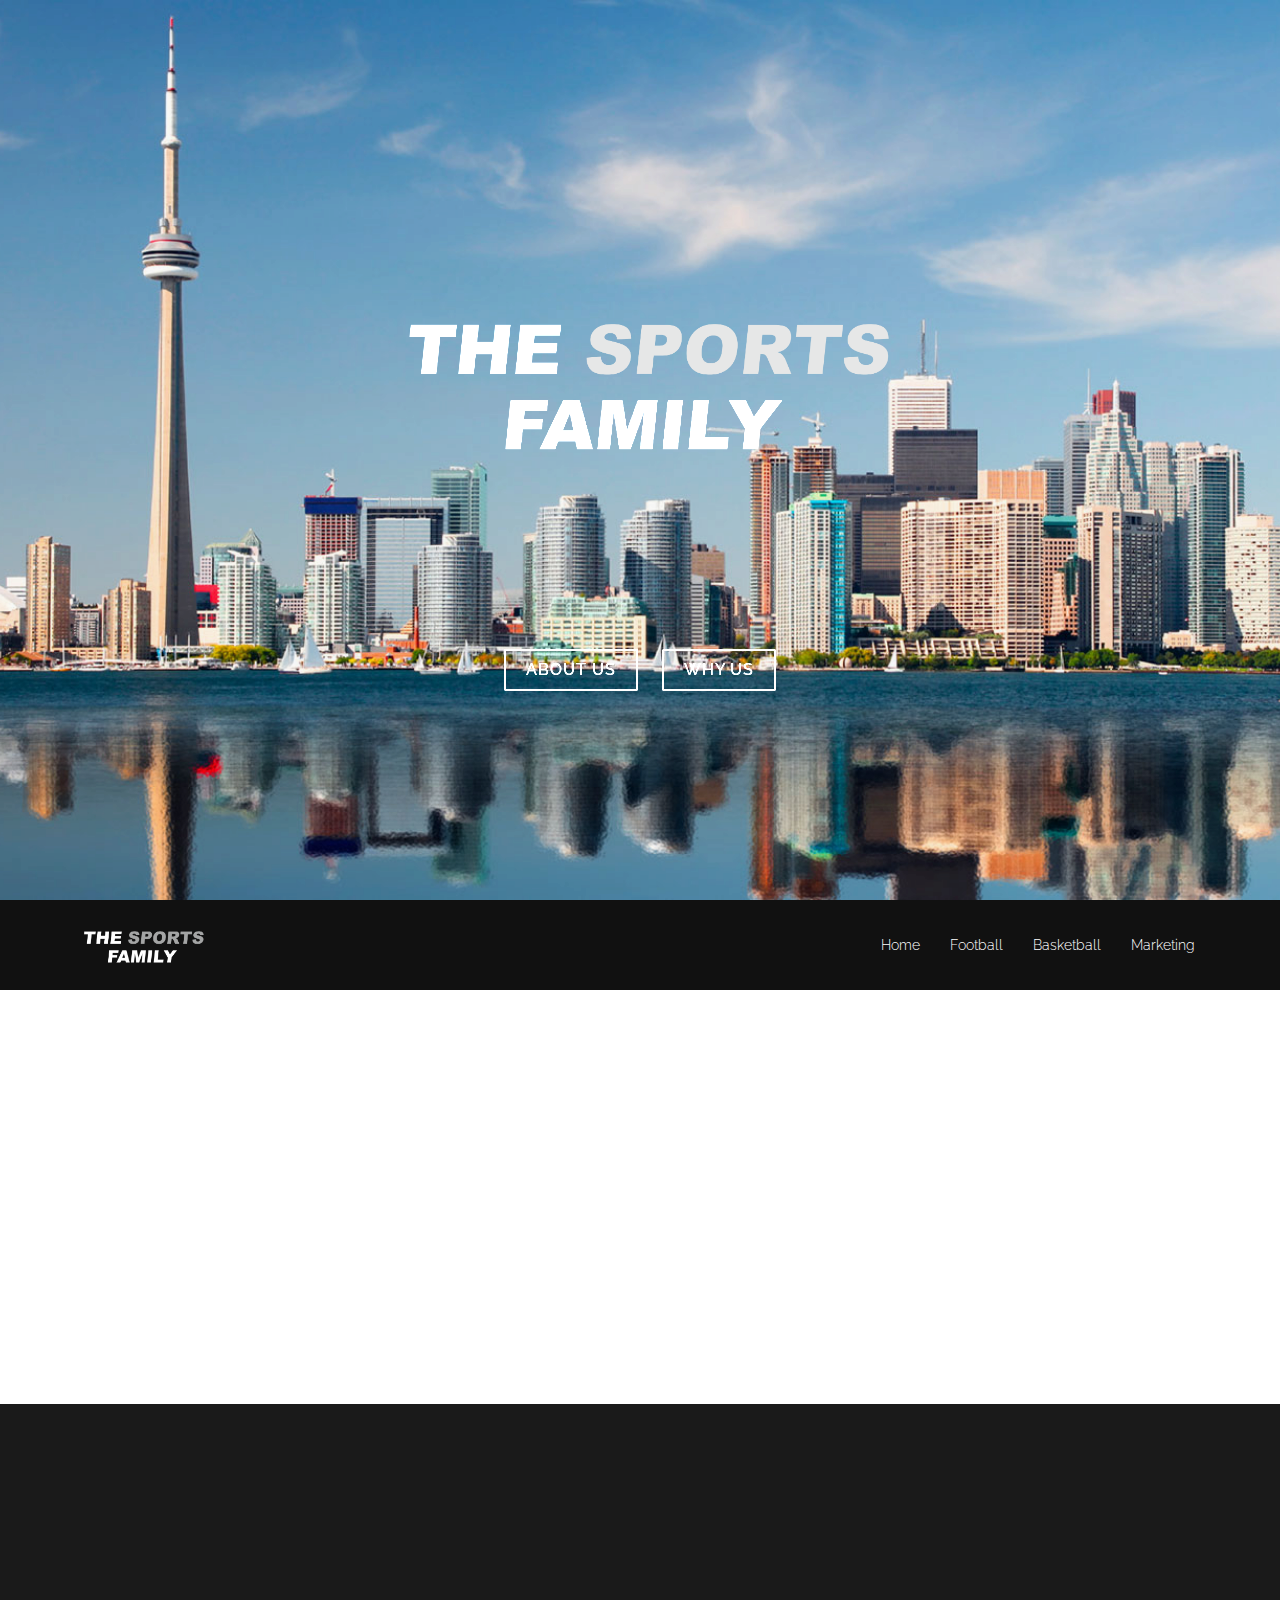
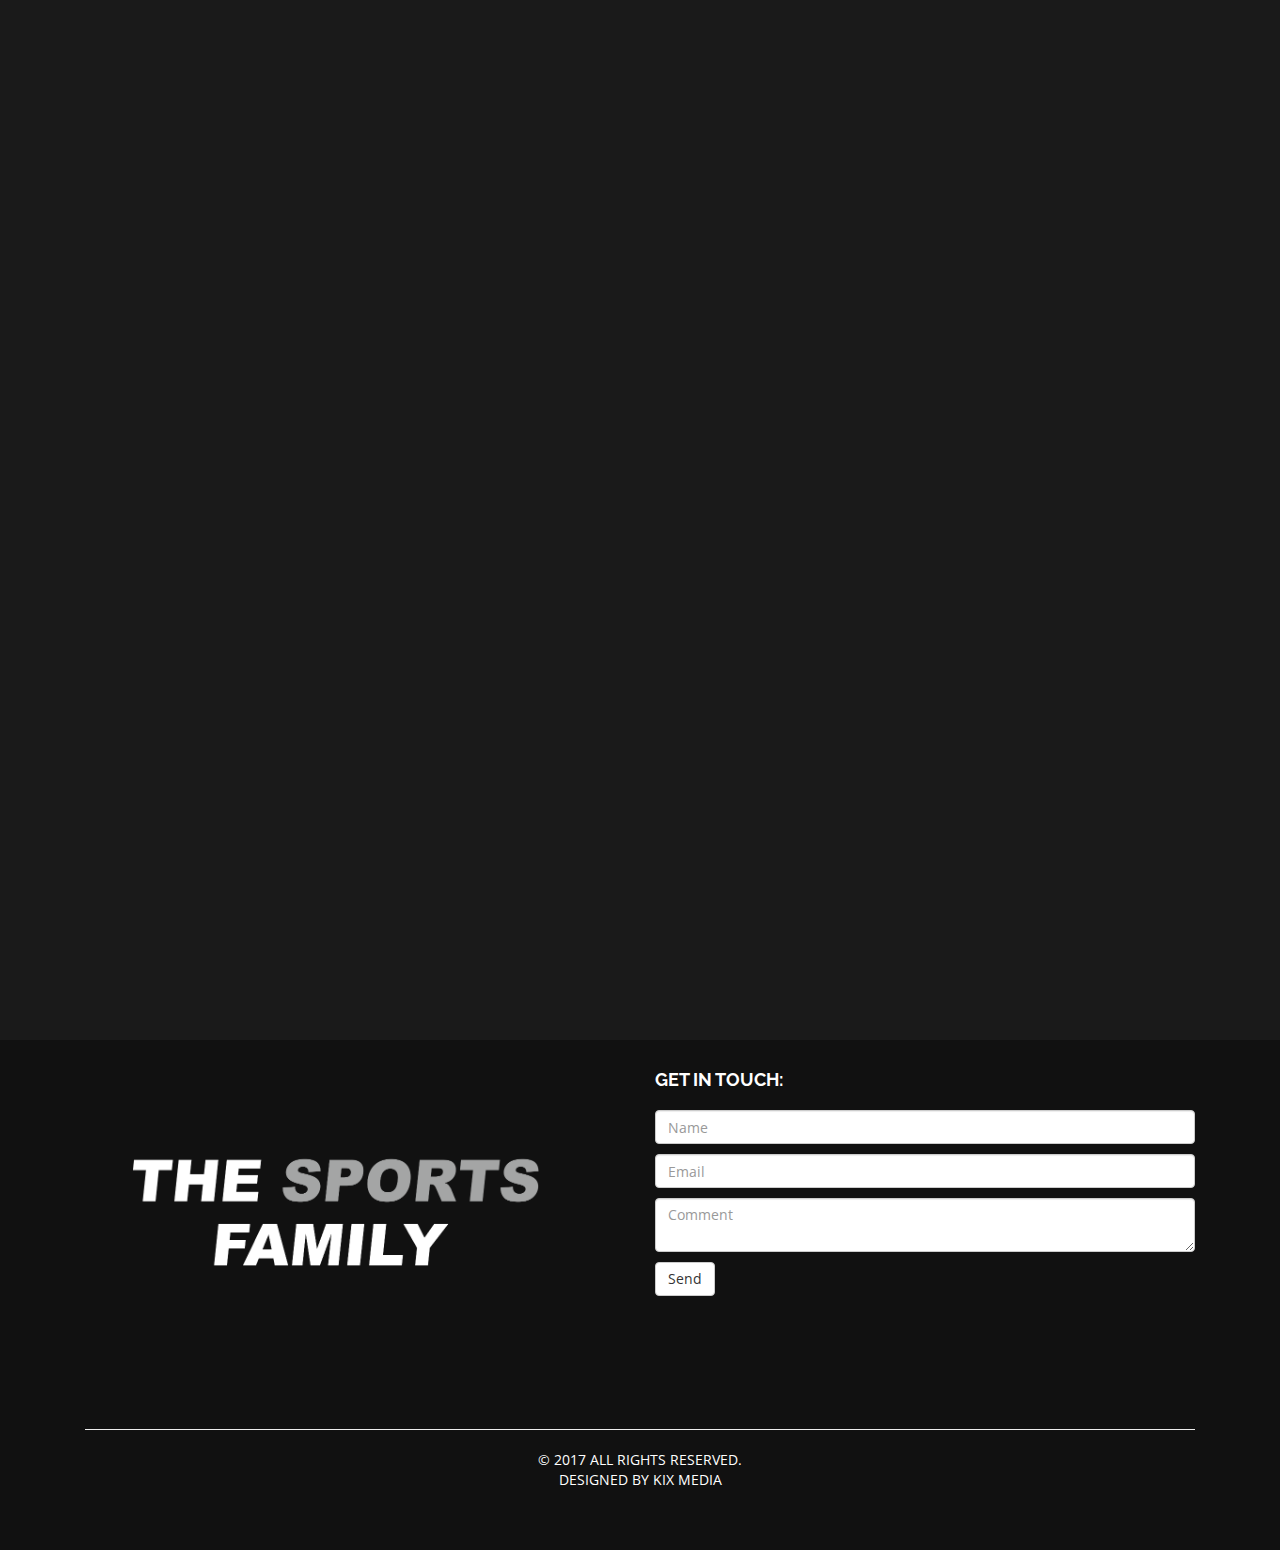
<file: index.html>
<!DOCTYPE html>
<html lang="en">
<head>
  <meta charset="utf-8">
  <title>The Sports Family</title>
  <meta content="width=device-width, initial-scale=1.0" name="viewport">
  <meta content="" name="keywords">
  <meta content="" name="description">

  <!-- Facebook Opengraph integration: https://developers.facebook.com/docs/sharing/opengraph -->
  <meta property="og:title" content="">
  <meta property="og:image" content="">
  <meta property="og:url" content="">
  <meta property="og:site_name" content="">
  <meta property="og:description" content="">

  <!-- Twitter Cards integration: https://dev.twitter.com/cards/  -->
  <meta name="twitter:card" content="summary">
  <meta name="twitter:site" content="">
  <meta name="twitter:title" content="">
  <meta name="twitter:description" content="">
  <meta name="twitter:image" content="">

  <!-- Place your favicon.ico and apple-touch-icon.png in the template root directory -->
  <link href="favicon.ico" rel="shortcut icon">

  <!-- Google Fonts -->
  <link href="https://fonts.googleapis.com/css?family=Open+Sans:300,300i,400,400i,700,700i|Raleway:300,400,500,700,800" rel="stylesheet">

  <!-- Bootstrap CSS File -->
  <link href="lib/bootstrap/css/bootstrap.min.css" rel="stylesheet">

  <!-- Libraries CSS Files -->
  <link href="lib/font-awesome/css/font-awesome.min.css" rel="stylesheet">
  <link href="lib/animate-css/animate.min.css" rel="stylesheet">

  <!-- Main Stylesheet File -->
  <link href="css/style.css" rel="stylesheet">

<!-- =======================================================
  Theme Name: Imperial
  Theme URL: https://bootstrapmade.com/imperial-free-onepage-bootstrap-theme/
  Author: BootstrapMade.com
  Author URL: https://bootstrapmade.com
======================================================= -->
</head>

<body>
  <!-- <div id="preloader"></div> -->

<!--==========================
  Hero Section
============================-->
  <section id="hero">
    <div class="hero-container">
      <div class="wow fadeIn">
        <div class="hero-logo">
          <img class="fam-logo" src="img/fam.png" alt="Imperial">
        </div>

<!--         <h2>We create <span class="rotating">beautiful graphics, functional websites, working mobile apps</span></h2> -->
        <div class="actions">
          <a href="#about" class="btn-get-started">About Us</a>
          <a href="#services" class="btn-services">Why Us</a>
        </div>
      </div>
    </div>
  </section>

<!--==========================
  Header Section
============================-->
  <header id="header">
    <div class="container">

      <div id="logo" class="pull-left">
        <a href="#hero"><img class="nav-logo" src="img/fam.png" alt="" title="" /></img></a>
        <!-- Uncomment below if you prefer to use a text image -->
        <!--<h1><a href="#hero">Header 1</a></h1>-->
      </div>

      <nav id="nav-menu-container">
        <ul class="nav-menu">
          <li><a href="index.html">Home</a></li>
          <li><a href="football.html">Football</a></li>
          <li><a href="basketball.html">Basketball</a></li>
          <li><a href="endorsements.html">Marketing</a></li>
          <!-- <li><a href="clients.html">Clients</a></li> -->
        </ul>
      </nav><!-- #nav-menu-container -->
    </div>
  </header><!-- #header -->

<!--==========================
  About Section
============================-->
  <section id="about">
    <div class="container wow fadeInUp">
      <div class="row">
        <div class="col-md-12">
          <h3 class="section-title">About Us</h3>
          <div class="section-title-divider"></div>
          <p class="section-description"></p>
        </div>
      </div>
    </div>
    <div class="container about-container wow fadeInUp">
      <div class="row">
        <div class="col-md-6 col-md-push-6 about-content">
<!--           <h2 class="about-title">Some inspirational shit here</h2>
 -->          <p class="about-text">
                The Sports Family is a full-service sports agency co-founded by Trevon Smith and Thomas McDonnell to ensure that professional athletes are being represented fully, both on and off the field. Both founders capitalized on their time spent together at Athletes First, one of the largest sports agencies in the world, by forming great relationships within the NFL business. The Sports Family is passionate about each client and is dedicated to treating our clients like family. <br>

          </p>
        </div>
      </div>
    </div>
  </section>

<!--==========================
  Why us Section
============================-->
  <section id="services">
    <div class="container wow fadeInUp">
      <div class="row">
        <div class="col-md-12">
          <h3 class="section-title why-us">Why Us?</h3>
          <div class="section-title-divider"></div>
          <p class="section-description"></p>
        </div>
      </div>

      <div class="row">
        <div class="col-md-6 service-item">
          <div class="service-icon"><i id="users" class="fa fa-users"></i></div>
          <h4 class="service-title"><a href="">Values</a></h4>
          <p class="service-description">The Sports Family is founded on a few core values: FAMILY, Honesty, Integrity, Passion, and Hard Work. The Sports Family believes that through our family-orientated culture, unwavering commitment to our clients and hardworking attitude, we will be the difference in our client’s career. The Sports Family is dedicated to each client’s personal goals, both on and off the field, and will do whatever it takes to help our clients accomplish their goals, from helping them set up a sports camp to pushing for endorsement deals to build their brand.</p>
        </div>
        <div class="col-md-6 service-item">
          <div class="service-icon"><i class="fa fa-handshake-o"></i></div>
          <h4 class="service-title"><a href="">Experience</a></h4>
          <p class="service-description">Through our personal relationships with current professional athletes and coaches, and experience with Athletes First, we are well-equipped to help future clients on and off the field in any matter. Thomas has built numerous relationships with NFL coaches and NBA scouts that gives him great insight into the business of each sport. Additionally, Trevon has built personal relationships with NFL and NBA veterans that have helped him gain insight into what makes an agent great. Combining these resources, The Sports Family is prepared to help our clients fulfill their dreams and become pillars in their communities.</p>
        </div>
        <!-- <div class="col-md-4 service-item">
          <div class="service-icon"><i class="fa fa-paper-plane"></i></div>
          <h4 class="service-title"><a href="">Sed ut perspiciatis</a></h4>
          <p class="service-description">Duis aute irure dolor in reprehenderit in voluptate velit esse cillum dolore eu fugiat nulla pariatur</p>
        </div>
        <div class="col-md-4 service-item">
          <div class="service-icon"><i class="fa fa-photo"></i></div>
          <h4 class="service-title"><a href="">Magni Dolores</a></h4>
          <p class="service-description">Excepteur sint occaecat cupidatat non proident, sunt in culpa qui officia deserunt mollit anim id est laborum</p>
        </div>
        <div class="col-md-4 service-item">
          <div class="service-icon"><i class="fa fa-road"></i></div>
          <h4 class="service-title"><a href="">Nemo Enim</a></h4>
          <p class="service-description">At vero eos et accusamus et iusto odio dignissimos ducimus qui blanditiis praesentium voluptatum deleniti atque</p>
        </div>
        <div class="col-md-4 service-item">
          <div class="service-icon"><i class="fa fa-shopping-bag"></i></div>
          <h4 class="service-title"><a href="">Eiusmod Tempor</a></h4>
          <p class="service-description">Et harum quidem rerum facilis est et expedita distinctio. Nam libero tempore, cum soluta nobis est eligendi</p>
        </div> -->
      </div>
    </div>
  </section>

<!--==========================
  Subscrbe Section
============================-->
<!--   <section id="subscribe">
    <div class="container wow fadeInUp">
      <div class="row">
        <div class="col-md-8">
          <h3 class="subscribe-title">Subscribe For Updates</h3>
          <p class="subscribe-text">Join our 1000+ subscribers and get access to the latest tools, freebies, product announcements and much more!</p>
        </div>
        <div class="col-md-4 subscribe-btn-container">
          <a class="subscribe-btn" href="#">Subscribe Now</a>
        </div>
      </div>
    </div>
  </section> -->

<!--==========================
  Porfolio Section
============================-->
  <!-- <section id="portfolio">
    <div class="container wow fadeInUp">
      <div class="row">
        <div class="col-md-12">
          <h3 class="section-title">Portfolio</h3>
          <div class="section-title-divider"></div>
          <p class="section-description">Si stante, hoc natura videlicet vult, salvam esse se, quod concedimus ses haec dicturum fuisse</p>
        </div>
      </div>

      <div class="row">
        <div class="col-md-3">
          <a class="portfolio-item" style="background-image: url(img/portfolio-1.jpg);" href="">
            <div class="details">
              <h4>Portfolio 1</h4>
              <span>Alored dono par</span>
            </div>
          </a>
        </div>

        <div class="col-md-3">
          <a class="portfolio-item" style="background-image: url(img/portfolio-2.jpg);" href="">
            <div class="details">
              <h4>Portfolio 2</h4>
              <span>Alored dono par</span>
            </div>
          </a>
        </div>

        <div class="col-md-3">
          <a class="portfolio-item" style="background-image: url(img/portfolio-3.jpg);" href="">
            <div class="details">
              <h4>Portfolio 3</h4>
              <span>Alored dono par</span>
            </div>
          </a>
        </div>

        <div class="col-md-3">
          <a class="portfolio-item" style="background-image: url(img/portfolio-4.jpg);" href="">
            <div class="details">
              <h4>Portfolio 4</h4>
              <span>Alored dono par</span>
            </div>
          </a>
        </div>

        <div class="col-md-3">
          <a class="portfolio-item" style="background-image: url(img/portfolio-5.jpg);" href="">
            <div class="details">
              <h4>Portfolio 5</h4>
              <span>Alored dono par</span>
            </div>
          </a>
        </div>

        <div class="col-md-3">
          <a class="portfolio-item" style="background-image: url(img/portfolio-6.jpg);" href="">
            <div class="details">
              <h4>Portfolio 6</h4>
              <span>Alored dono par</span>
            </div>
          </a>
        </div>

        <div class="col-md-3">
          <a class="portfolio-item" style="background-image: url(img/portfolio-7.jpg);" href="">
            <div class="details">
              <h4>Portfolio 7</h4>
              <span>Alored dono par</span>
            </div>
          </a>
        </div>

        <div class="col-md-3">
          <a class="portfolio-item" style="background-image: url(img/portfolio-8.jpg);" href="">
            <div class="details">
              <h4>Portfolio 8</h4>
              <span>Alored dono par</span>
            </div>
          </a>
        </div>

      </div>
    </div>
  </section> -->

<!--==========================
Training
============================-->

<!--   <section id="training">
    <div class="container wow fadeInUp">
      <div class="training">
        <div class="col-md-12">
          <h3 class="section-title">Pre-Draft / Combine Training</h3>
          <div class="section-title-divider"></div>
          <p class="section-description"></p>
        </div>
      </div>
    </div>
    <div class="container col-md-12"> -->
<!--     <h2 class="training-title col-md-12">With connections at the largest training facilities in the country, The Sports Family offers their athletes the ability to train wherever they see fit. They offer exclusive partnerships with two of the most elite training facilities in the Nation:</h2> -->
      <!-- <div class="row training">
        <div class="col-md-6 training-content">
          <p class="training-text col-md-12">

            <img src="./img/hoops.png" class="hoops" alt=""> <br>

            <br> Located in L.A., Integrity is ran by Noah LaRoche, Russell Westbrook’s personal trainer. Members include Anthony Davis, JaVale McGee, and Georges Niang <br> <br>
            Pre-Draft/Combine program includes: weights, on-court specific work, yoga/flexibility, speed training, film breakdown, as well as nutrition & recovery <br>
          </p>
          <p class="training-text"></p>
        </div>
        <div class="row">
        <div class="col-md-6 training-content">
          <p class="training-text col-md-12">

            <img src="./img/sweat.jpg" class="sweat" alt=""> <br>

            <br> Located in St. Louis, Pure Sweat is ran by Drew Hanlen. Members include Andrew Wiggins, Bradley Beal, and Zach Lavine <br> <br>
            Pre-Draft/Combine program includes: weights, on-court specific work, yoga/flexibility, speed training,  and film breakdown
          </p>
          <p class="training-text"></p>
        </div>
      </div>
    </div>
  </section> -->

<!--==========================
  Testimonials Section
============================-->
<!--   <section id="testimonials">
    <div class="container wow fadeInUp">
      <div class="row">
        <div class="col-md-12">
          <h3 class="section-title">Team</h3>
          <div class="section-title-divider"></div>
          <p class="section-description"></p>
        </div>
      </div>

      <div class="row">
        <div class="col-md-3">
          <div class="profile">
            <div class="pic"><img src="img/client-1.jpg" alt=""></div>
            <h4>Trevon Smith</h4>
            <span></span>
          </div>
        </div>
        <div class="col-md-9">
          <div class="quote">
            <b><img src="img/quote_sign_left.png" alt=""></b>As an attorney based in Atlanta, GA, Trevon brings his wide range of legal experiences, which makes him a strong asset in contract negotiations and other legal matters for the firm.  After finishing his Division 1 collegiate football career at Western Michigan University & Jacksonville State University, Trevon obtained his law degree from the University of Georgia Law School . Trevon translates his skills acquired from the field and the classroom  to help better his clients on and off the field, providing athletes and their families with both honest and integral advice.  Trevon is a certified contract advisor for the National Football League Players Association and co-founder of The Sports Family.<small><img src="img/quote_sign_right.png" alt=""></small>
          </div>
        </div>
      </div>

      <div class="row">
        <div class="col-md-9">
          <div class="quote">
            <b><img src="img/quote_sign_left.png" alt=""></b>Based in Boston, MA, Thomas brings his unique blend of sports and business background to the firm. As a former Division 1 basketball captain, McDonnell obtained his Bachelor’s Degree in Business Administration & Finance from the the University of New Hampshire, where he also received his Masters in Business Administration.  McDonnell  joined the industry to ensure athletes receive the best possible guidance an agency can provide to a player, helping each client and their families make smart business decisions as they maintain financial stability during and after their careers. Thomas is a certified contract advisor for the National Basketball Players Association and co-founder of The Sports Family.<small><img src="img/quote_sign_right.png" alt=""></small>
          </div>
        </div>
        <div class="col-md-3">
          <div class="profile">
            <div class="pic"><img src="img/client-2.jpg" alt=""></div>
            <h4>Thomas McDonnell</h4>
            <span></span>
          </div>
        </div>
      </div>

    </div>
  </section> -->

<!--==========================
  Team Section
============================-->
  <section id="team">
    <div class="container wow fadeInUp">
      <div class="row">
        <div class="col-md-12">
          <br><br>
          <h3 class="team-title section-title">Our Team</h3>
          <div class="section-title-divider"></div>
        </div>
      </div>

        <div class="col-md-4">
          <div class="member">
            <div class="pic"><img src="img/trevon.png" alt=""></div>
            <h4>Trevon Smith</h4>
            <span>CEO/Client Services</span>
            <span>J.D., University of Georgia, B.S., Jacksonville State University</span>
            <p class="bio-text">
              As an Atlanta, GA based attorney, Trevon brings his wide range of legal experiences to The Sports Family, making him a strong asset in contract negotiations and other client legal matters. After finishing his Division I collegiate football career at Jacksonville State University, Trevon obtained his law degree from the University of Georgia, where he worked closely with the athletes in developing their off-field careers. Trevon translates the skills he acquired from the field and the classroom to help our clients exceed their personal goals, providing both honest and integral advice.
            </p>
          </div>
        </div>

        <div class="col-md-4">
          <div class="member">
            <div class="pic"><img src="img/thomas.jpg" alt=""></div>
            <h4>Thomas McDonnell</h4>
            <span>President/NBPA Certified Contract Advisor</span>
            <span>B.A., M.B.A., University of New Hampshire</span>
            <p class="bio-text">
              Based in Boston, MA, Thomas brings his unique blend of sports and business background to The Sports Family. As a former Division I basketball captain, McDonnell obtained his Bachelor’s Degree in Business Administration &amp; Finance from the University of New Hampshire, where he also received his M.B.A. McDonnell entered the industry to ensure that athletes receive the best guidance an agency can provide as they navigate through their careers. Thomas will also focus on helping each client and his family make smart business decisions in order to maintain financial stability throughout life.
            </p>
          </div>
        </div>

        <div class="col-md-4">
          <div class="member">
            <div class="pic"><img src="img/anthony.jpeg" alt=""></div>
            <h4>Anthony Gorrell</h4>
            <span>Client Marketing Director</span>
            <span>B.A., University of New Hampshire</span>
            <p class="bio-text">
              Based in Clayton, NJ, Anthony brings his entrepreneurial spirit and passion for marketing to The Sports Family. As a former football player at the University of New Hampshire, where he also obtained his Bachelor’s Degree in Program Administration, Anthony acquired the requisite leadership and organization skills needed to make a significant contribution to the team. Anthony joins the team having worked alongside numerous NFL veterans and looks to provide our clients and their families with sources of revenue off the field.
            </p>
          </div>
        </div>

      </div>
    </div>
  </section>

<!--==========================
  Footer
============================-->
  <footer id="footer">
      <div class="container">
        <div class="row">
          <div class="col-md-12">

            <div class="contact col-md-6">
              <img class="footer-logo" src="./img/fam.png" alt="">
            </div>

            <div class="contact col-md-6">
              <h4 class="touch"> GET IN TOUCH: </h4 class="touch">
              <form action="https://formspree.io/info@thesportsfamily.net" method="POST">
                <input class="form-control" placeholder="Name" class="col-md-6" type="text" name="name">
                <input class="form-control" placeholder="Email" class="col-md-8" type="text" name="mail">
                <textarea class="form-control" placeholder="Comment" class="col-md-12" type="text" name="comment" size="100"></textarea>
                <input class="btn btn-default" type="submit" value="Send">
              </form>
            </div>

            <div class="col-md-12 reserved">
              <hr>
              <p class="copyright">&copy 2017 ALL RIGHTS RESERVED. <br> DESIGNED BY KIX MEDIA</p>
            </div>

          </div>
        </div>
      </div>
  </footer><!-- #footer -->

  <a href="#" class="back-to-top"><i class="fa fa-chevron-up"></i></a>

  <!-- Required JavaScript Libraries -->
  <script src="lib/jquery/jquery.min.js"></script>
  <script src="lib/jquery/jquery-migrate.min.js"></script>
  <script src="lib/bootstrap/js/bootstrap.min.js"></script>
  <script src="lib/superfish/hoverIntent.js"></script>
  <script src="lib/superfish/superfish.min.js"></script>
  <script src="lib/morphext/morphext.min.js"></script>
  <script src="lib/wow/wow.min.js"></script>
  <script src="lib/stickyjs/sticky.js"></script>
  <script src="lib/easing/easing.js"></script>

  <!-- Template Specisifc Custom Javascript File -->
  <script src="js/custom.js"></script>

  <script src="contactform/contactform.js"></script>


</body>
</html>
</file>
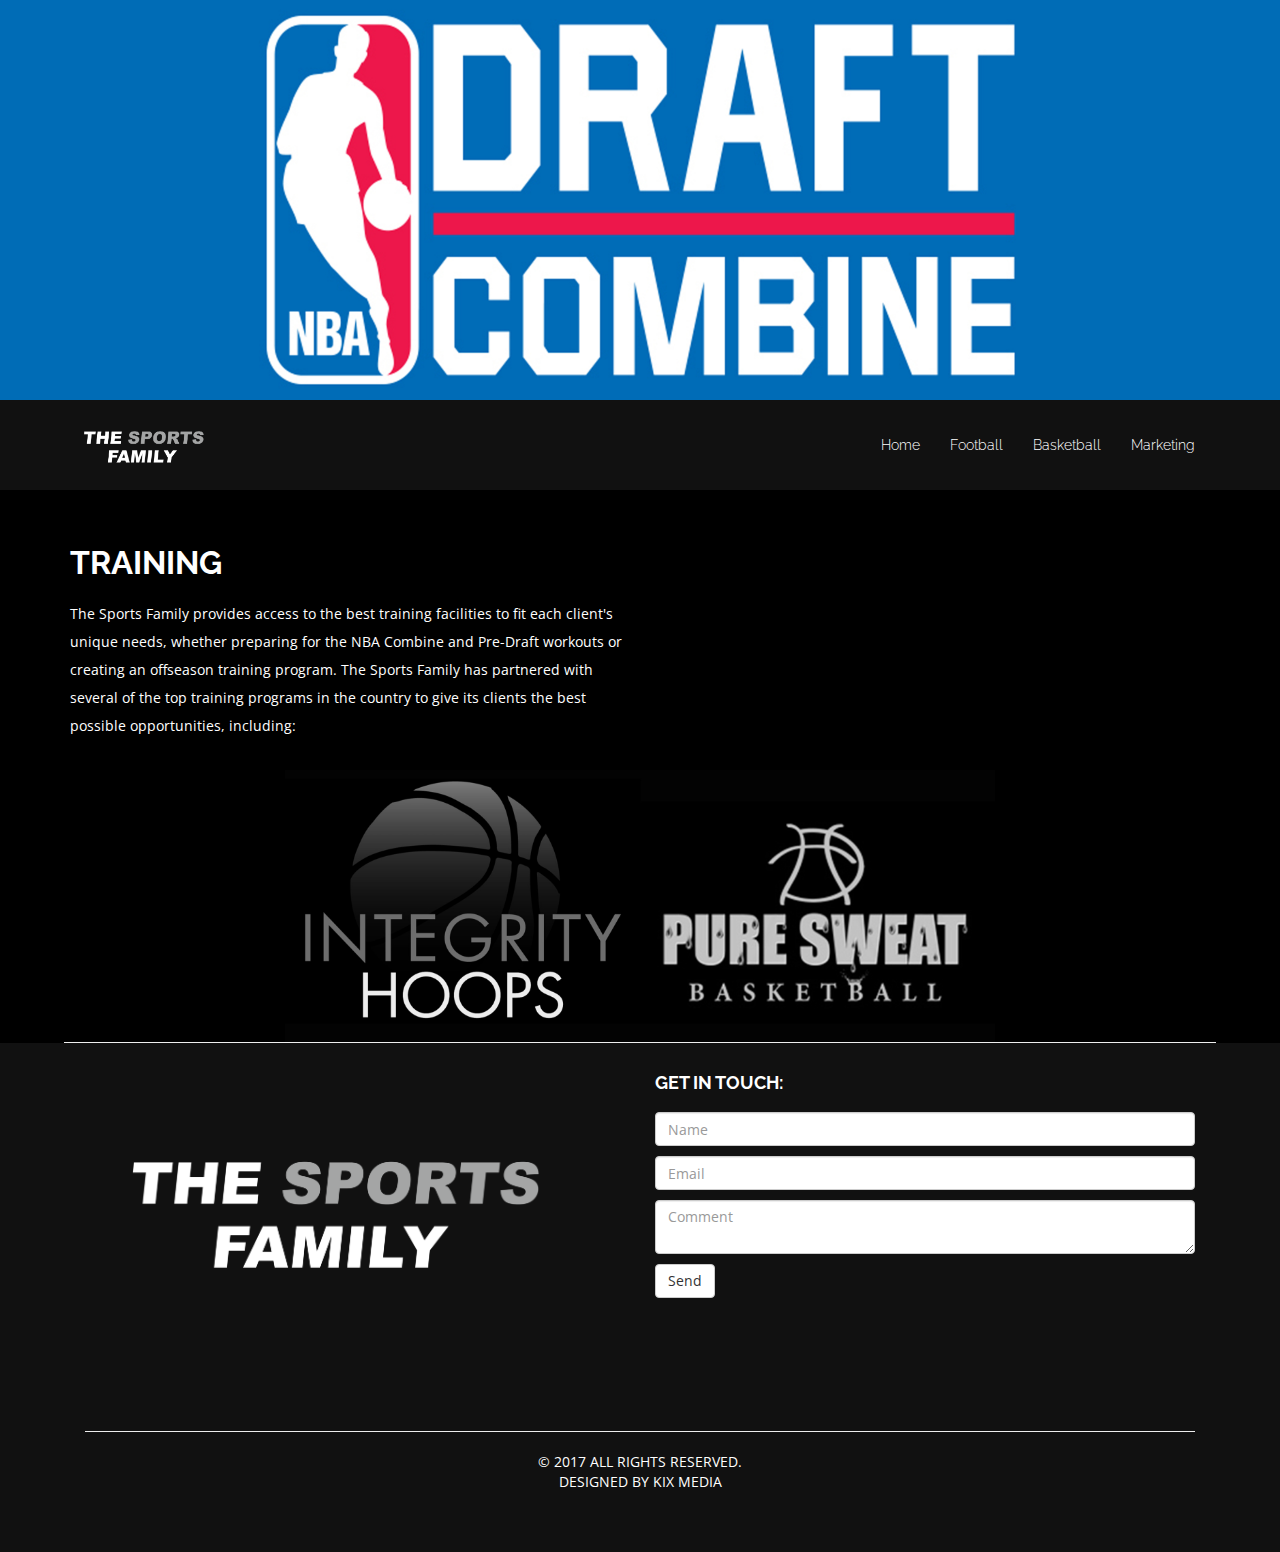
<file: basketball.html>
<!DOCTYPE html>
<html lang="en">
<head>
  <meta charset="utf-8">
  <title>The Sports Family</title>
  <meta content="width=device-width, initial-scale=1.0" name="viewport">
  <meta content="" name="keywords">
  <meta content="" name="description">

  <!-- Facebook Opengraph integration: https://developers.facebook.com/docs/sharing/opengraph -->
  <meta property="og:title" content="">
  <meta property="og:image" content="">
  <meta property="og:url" content="">
  <meta property="og:site_name" content="">
  <meta property="og:description" content="">

  <!-- Twitter Cards integration: https://dev.twitter.com/cards/  -->
  <meta name="twitter:card" content="summary">
  <meta name="twitter:site" content="">
  <meta name="twitter:title" content="">
  <meta name="twitter:description" content="">
  <meta name="twitter:image" content="">

  <!-- Place your favicon.ico and apple-touch-icon.png in the template root directory -->
  <link href="favicon.ico" rel="shortcut icon">

  <!-- Google Fonts -->
  <link href="https://fonts.googleapis.com/css?family=Open+Sans:300,300i,400,400i,700,700i|Raleway:300,400,500,700,800" rel="stylesheet">

  <!-- Bootstrap CSS File -->
  <link href="lib/bootstrap/css/bootstrap.min.css" rel="stylesheet">

  <!-- Libraries CSS Files -->
  <link href="lib/font-awesome/css/font-awesome.min.css" rel="stylesheet">
  <link href="lib/animate-css/animate.min.css" rel="stylesheet">

  <!-- Main Stylesheet File -->
  <link href="css/style.css" rel="stylesheet">

<!-- =======================================================
  Theme Name: Imperial
  Theme URL: https://bootstrapmade.com/imperial-free-onepage-bootstrap-theme/
  Author: BootstrapMade.com
  Author URL: https://bootstrapmade.com
======================================================= -->
</head>

<body>
  <!-- <div id="preloader"></div> -->


<!--==========================
  Hero Section
============================-->
  <section id="basketballhero">
    <div class="hero-container">
      <div class="wow fadeIn">
      </div>
    </div>
  </section>

<!--==========================
  Header Section
============================-->
  <header id="header">
    <div class="container">

      <div id="logo" class="pull-left">
        <a href="#hero"><img class="nav-logo" src="img/fam.png" alt="" title="" /></img></a>
      </div>

      <nav id="nav-menu-container">
        <ul class="nav-menu">
          <li><a href="index.html">Home</a></li>
          <li><a href="football.html">Football</a></li>
          <li><a href="basketball.html">Basketball</a></li>
          <li><a href="endorsements.html">Marketing</a></li>
        </ul>
      </nav><!-- #nav-menu-container -->
    </div>
  </header><!-- #header -->

<!--==========================
  Training Section
============================-->
  <section id="football-training">
    <div class="container wow fadeInUp">
      <div class="row">
        <div class="col-md-12">
          <p class="section-description"></p>
        </div>
      </div>
    </div>
    <div class="container about-container wow fadeInUp">
      <div class="row">
        <div class="col-md-6 about-content">
          <h3 class="training-title section-title">Training</h3>
          <p class="football-text">
            The Sports Family provides access to the best training facilities to fit each client's unique needs, whether preparing for the NBA Combine and Pre-Draft workouts or creating an offseason training program. The Sports Family has partnered with several of the top training programs in the country to give its clients the best possible opportunities, including:
          </p>
        </div>
      </div>
      <div class="col-md-12">
          <img class="col-md-push-2 col-md-8 b-logos" src="./img/basketball-logos.jpg" alt="">
      </div>
    </div>
    <hr class="football-hr">
  </section>


<!--==========================
  Footer
============================-->
  <footer id="footer">
      <div class="container">
        <div class="row">
          <div class="col-md-12">

            <div class="contact col-md-6">
              <img class="footer-logo" src="./img/fam.png" alt="">
            </div>

            <div class="contact col-md-6">
              <h4 class="touch"> GET IN TOUCH: </h4 class="touch">
              <form action="https://formspree.io/info@thesportsfamily.net" method="POST">
                <input class="form-control" placeholder="Name" class="col-md-6" type="text" name="name">
                <input class="form-control" placeholder="Email" class="col-md-8" type="text" name="mail">
                <textarea class="form-control" placeholder="Comment" class="col-md-12" type="text" name="comment" size="100"></textarea>
                <input class="btn btn-default" type="submit" value="Send">
              </form>
            </div>

            <div class="col-md-12 reserved">
              <hr>
              <p class="copyright">&copy 2017 ALL RIGHTS RESERVED. <br> DESIGNED BY KIX MEDIA</p>
            </div>

          </div>
        </div>
      </div>
  </footer><!-- #footer -->

  <a href="#" class="back-to-top"><i class="fa fa-chevron-up"></i></a>

  <!-- Required JavaScript Libraries -->
  <script src="lib/jquery/jquery.min.js"></script>
  <script src="lib/jquery/jquery-migrate.min.js"></script>
  <script src="lib/bootstrap/js/bootstrap.min.js"></script>
  <script src="lib/superfish/hoverIntent.js"></script>
  <script src="lib/superfish/superfish.min.js"></script>
  <script src="lib/morphext/morphext.min.js"></script>
  <script src="lib/wow/wow.min.js"></script>
  <script src="lib/stickyjs/sticky.js"></script>
  <script src="lib/easing/easing.js"></script>

  <!-- Template Specisifc Custom Javascript File -->
  <script src="js/custom.js"></script>

  <script src="contactform/contactform.js"></script>


</body>
</html>
</file>
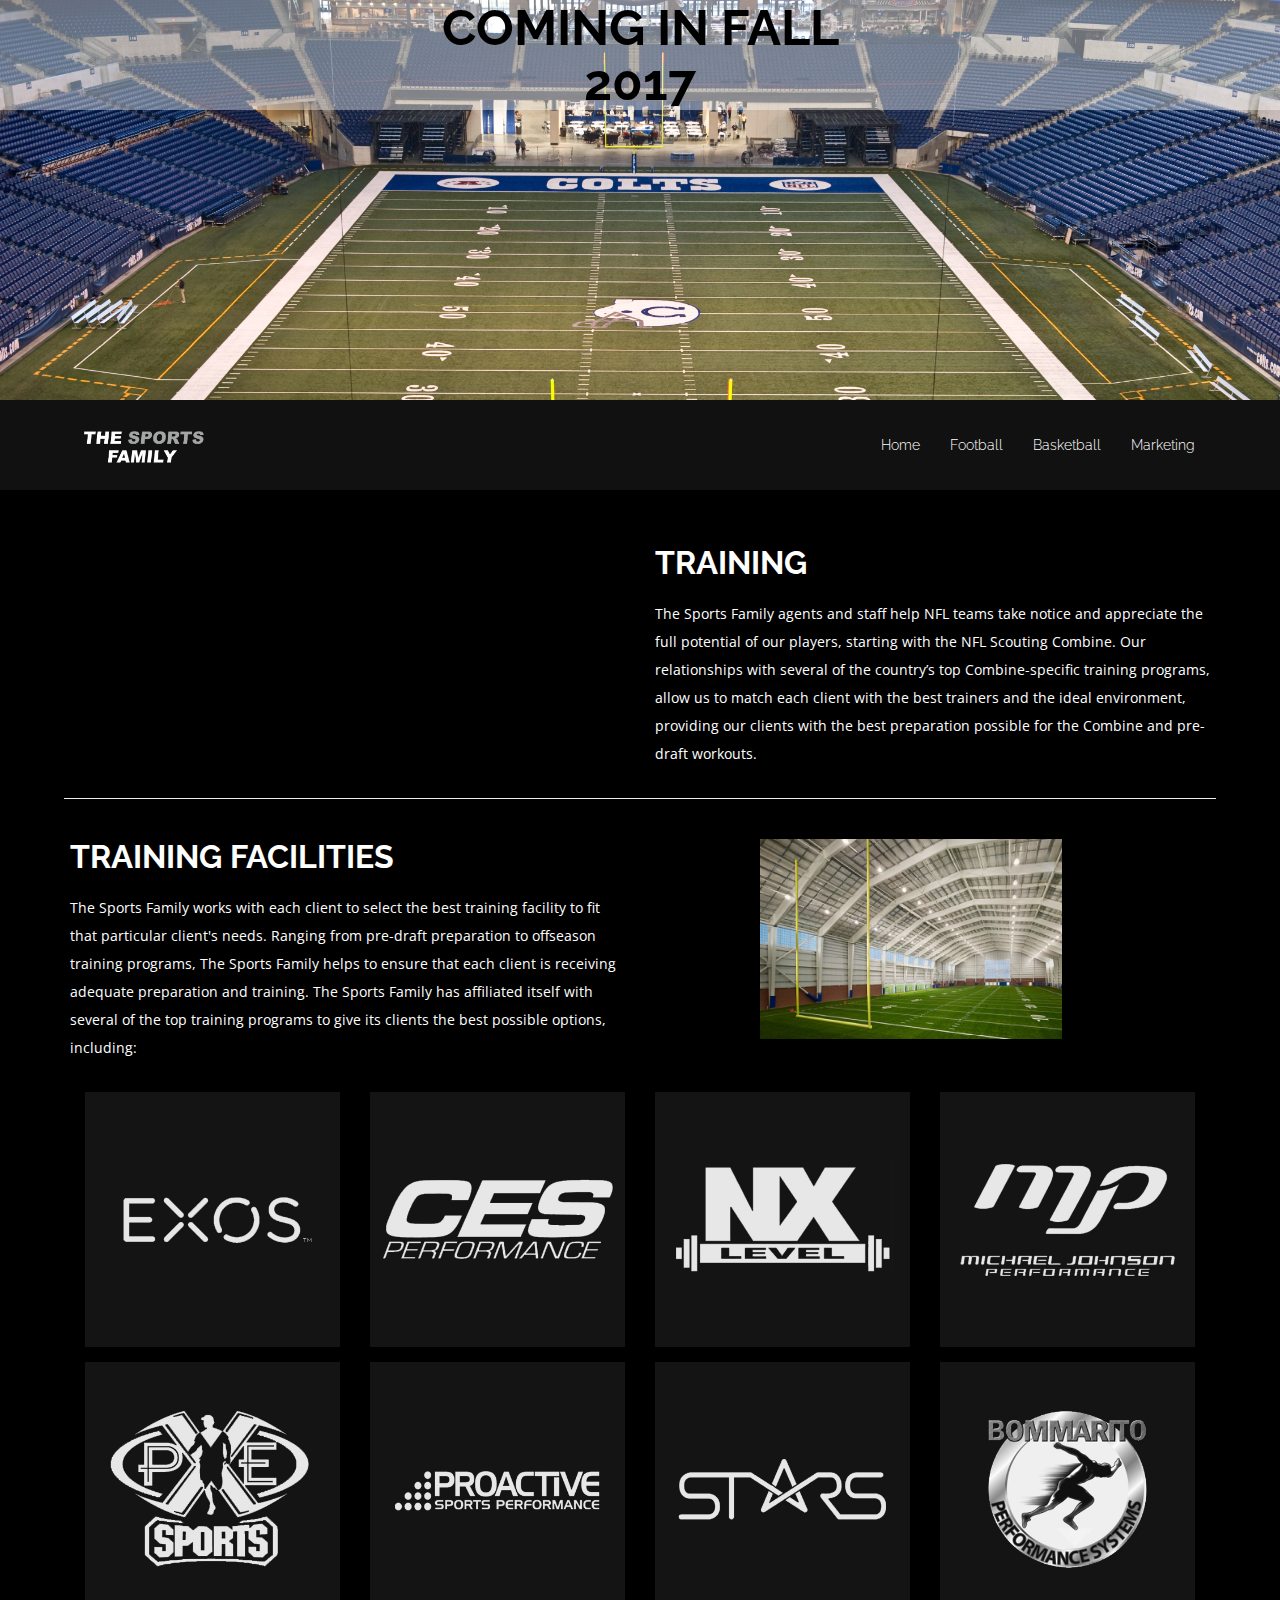
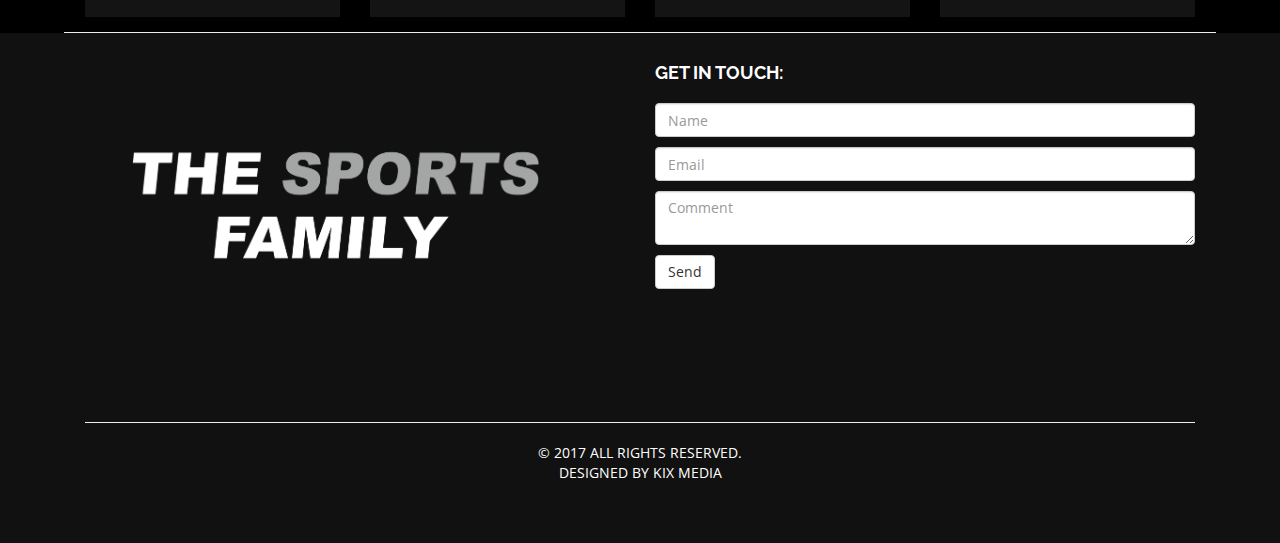
<file: clients.html>
<!DOCTYPE html>
<html lang="en">
<head>
  <meta charset="utf-8">
  <title>The Sports Family</title>
  <meta content="width=device-width, initial-scale=1.0" name="viewport">
  <meta content="" name="keywords">
  <meta content="" name="description">

  <!-- Facebook Opengraph integration: https://developers.facebook.com/docs/sharing/opengraph -->
  <meta property="og:title" content="">
  <meta property="og:image" content="">
  <meta property="og:url" content="">
  <meta property="og:site_name" content="">
  <meta property="og:description" content="">

  <!-- Twitter Cards integration: https://dev.twitter.com/cards/  -->
  <meta name="twitter:card" content="summary">
  <meta name="twitter:site" content="">
  <meta name="twitter:title" content="">
  <meta name="twitter:description" content="">
  <meta name="twitter:image" content="">

  <!-- Place your favicon.ico and apple-touch-icon.png in the template root directory -->
  <link href="favicon.ico" rel="shortcut icon">

  <!-- Google Fonts -->
  <link href="https://fonts.googleapis.com/css?family=Open+Sans:300,300i,400,400i,700,700i|Raleway:300,400,500,700,800" rel="stylesheet">

  <!-- Bootstrap CSS File -->
  <link href="lib/bootstrap/css/bootstrap.min.css" rel="stylesheet">

  <!-- Libraries CSS Files -->
  <link href="lib/font-awesome/css/font-awesome.min.css" rel="stylesheet">
  <link href="lib/animate-css/animate.min.css" rel="stylesheet">

  <!-- Main Stylesheet File -->
  <link href="css/style.css" rel="stylesheet">

<!-- =======================================================
  Theme Name: Imperial
  Theme URL: https://bootstrapmade.com/imperial-free-onepage-bootstrap-theme/
  Author: BootstrapMade.com
  Author URL: https://bootstrapmade.com
======================================================= -->
</head>

<body>
  <!-- <div id="preloader"></div> -->


<!--==========================
  Hero Section
============================-->
  <section id="footballhero">
    <div class="hero-container">
      <div class="wow fadeIn">
        <div class="hero-logo">
          <h1 class="coming-soon">COMING IN FALL<br> 2017</h1>
        </div>
      </div>
    </div>
  </section>

<!--==========================
  Header Section
============================-->
  <header id="header">
    <div class="container">

      <div id="logo" class="pull-left">
        <a href="#hero"><img class="nav-logo" src="img/fam.png" alt="" title="" /></img></a>
      </div>

      <nav id="nav-menu-container">
        <ul class="nav-menu">
          <li><a href="index.html">Home</a></li>
          <li><a href="football.html">Football</a></li>
          <li><a href="basketball.html">Basketball</a></li>
          <li><a href="endorsements.html">Marketing</a></li>
        </ul>
      </nav><!-- #nav-menu-container -->
    </div>
  </header><!-- #header -->

<!--==========================
  Training Section
============================-->
  <section id="football-training">
    <div class="container wow fadeInUp">
      <div class="row">
        <div class="col-md-12">
          <p class="section-description"></p>
        </div>
      </div>
    </div>
    <div class="container about-container wow fadeInUp">
      <div class="row">
        <!-- <img src="./img/casey-combine.jpg" alt="" class="casey-training" > -->

        <div class="col-md-6 col-md-push-6 about-content">
          <h3 class="training-title section-title">Training</h3>
          <p class="football-text">
              The Sports Family agents and staff help NFL teams take notice and appreciate the full potential of our players, starting with the NFL Scouting Combine. Our relationships with several of the country’s top Combine-specific training programs, allow us to match each client with the best trainers and the ideal environment, providing our clients with the best preparation possible for the Combine and pre-draft workouts.
          </p>

        </div>
      </div>
    </div>

    <hr class="football-hr">
  </section>


<!--==========================
  Training Facilities Section
============================-->
  <section id="football-training">
    <div class="container wow fadeInUp">
      <div class="row">
        <div class="col-md-12">
          <p class="section-description"></p>
        </div>
      </div>
    </div>
    <div class="container about-container wow fadeInUp">
      <div class="row">
        <div class="col-md-6 about-content">
          <h3 class="training-title section-title">TRAINING FACILITIES</h3>
          <p class="football-text">
              The Sports Family works with each client to select the best training facility to fit that particular client's needs. Ranging from pre-draft preparation to offseason training programs, The Sports Family helps to ensure that each client is receiving adequate preparation and training. The Sports Family has affiliated itself with several of the top training programs to give its clients the best possible options, including:
          </p>
        </div>
        <img src="./img/training-facility.jpg" alt="" class="training-facility" >
        <div class="col-md-12">
          <a href="http://www.teamexos.com"><img src="./img/fb1.jpg" alt="" class="col-md-3 fb-logos" ></a>
          <a href="http://www.AthleteTH.com">  <img src="./img/fb2.jpg" alt="" class="col-md-3 fb-logos" ></a>
          <a href="http://www.nxlevelathletics.com">  <img src="./img/fb3.jpg" alt="" class="col-md-3 fb-logos" ></a>
          <a href="http://michaeljohnsonperformance.com">  <img src="./img/fb4.jpg" alt="" class="col-md-3 fb-logos" ></a>
          <a href="http://www.xpesportsacademy.com">  <img src="./img/fb8.jpg" alt="" class="col-md-3 fb-logos" ></a>
          <a href="http://proactivesp.com">  <img src="./img/fb9.jpg" alt="" class="col-md-3 fb-logos" ></a>
          <a href="http://www.starssocal.com">  <img src="./img/fb10.jpg" alt="" class="col-md-3 fb-logos" ></a>
          <a href="http://bommaritoperformance.com">  <img src="./img/fb11.jpg" alt="" class="col-md-3 fb-logos" ></a>
        </div>
      </div>
    </div>
    <hr class="football-hr">
  </section>
<!--==========================
  Footer
============================-->
  <footer id="footer">
      <div class="container">
        <div class="row">
          <div class="col-md-12">

            <div class="contact col-md-6">
              <img class="footer-logo" src="./img/fam.png" alt="">
            </div>

            <div class="contact col-md-6">
              <h4 class="touch"> GET IN TOUCH: </h4 class="touch">
              <form action="https://formspree.io/info@thesportsfamily.net" method="POST">
                <input class="form-control" placeholder="Name" class="col-md-6" type="text" name="name">
                <input class="form-control" placeholder="Email" class="col-md-8" type="text" name="mail">
                <textarea class="form-control" placeholder="Comment" class="col-md-12" type="text" name="comment" size="100"></textarea>
                <input class="btn btn-default" type="submit" value="Send">
              </form>
            </div>

            <div class="col-md-12 reserved">
              <hr>
              <p class="copyright">&copy 2017 ALL RIGHTS RESERVED. <br> DESIGNED BY KIX MEDIA</p>
            </div>

          </div>
        </div>
      </div>
  </footer><!-- #footer -->

  <a href="#" class="back-to-top"><i class="fa fa-chevron-up"></i></a>

  <!-- Required JavaScript Libraries -->
  <script src="lib/jquery/jquery.min.js"></script>
  <script src="lib/jquery/jquery-migrate.min.js"></script>
  <script src="lib/bootstrap/js/bootstrap.min.js"></script>
  <script src="lib/superfish/hoverIntent.js"></script>
  <script src="lib/superfish/superfish.min.js"></script>
  <script src="lib/morphext/morphext.min.js"></script>
  <script src="lib/wow/wow.min.js"></script>
  <script src="lib/stickyjs/sticky.js"></script>
  <script src="lib/easing/easing.js"></script>

  <!-- Template Specisifc Custom Javascript File -->
  <script src="js/custom.js"></script>

  <script src="contactform/contactform.js"></script>


</body>
</html>
</file>
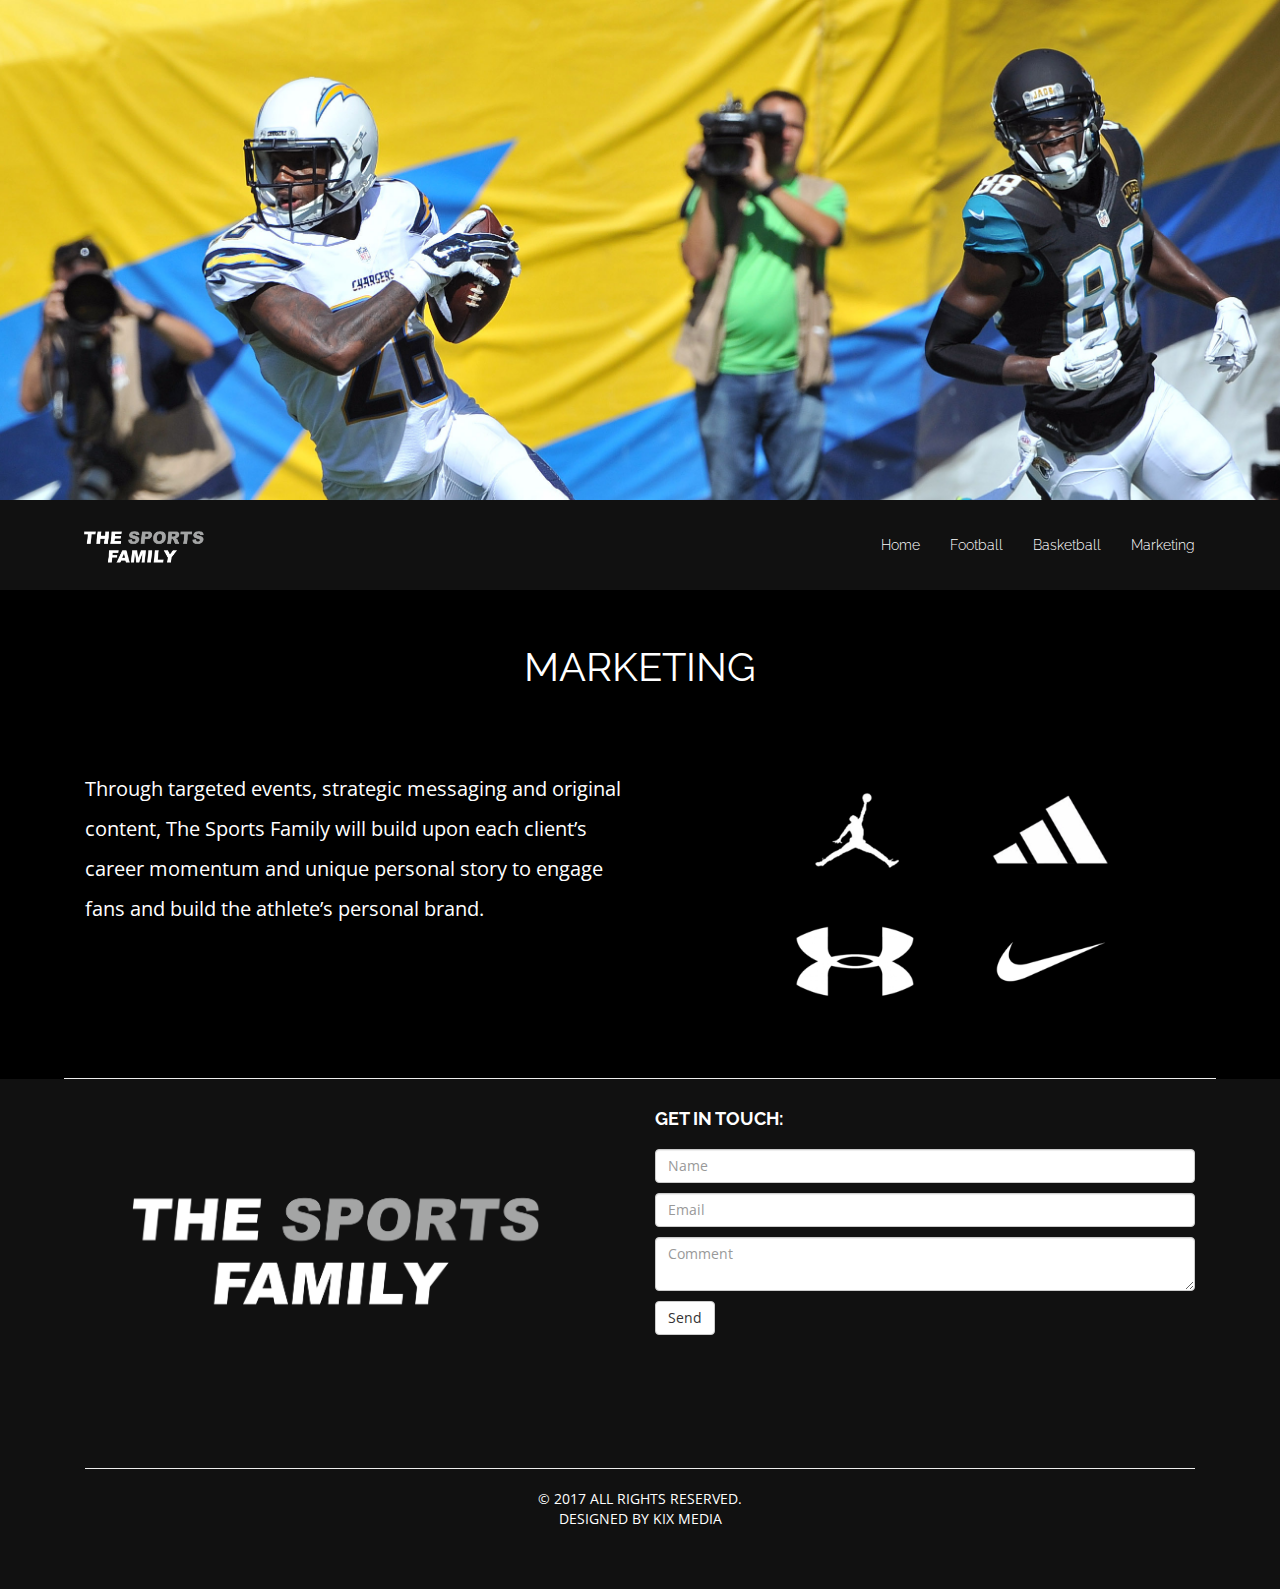
<file: endorsements.html>
<!DOCTYPE html>
<html lang="en">
<head>
  <meta charset="utf-8">
  <title>The Sports Family</title>
  <meta content="width=device-width, initial-scale=1.0" name="viewport">
  <meta content="" name="keywords">
  <meta content="" name="description">

  <!-- Facebook Opengraph integration: https://developers.facebook.com/docs/sharing/opengraph -->
  <meta property="og:title" content="">
  <meta property="og:image" content="">
  <meta property="og:url" content="">
  <meta property="og:site_name" content="">
  <meta property="og:description" content="">

  <!-- Twitter Cards integration: https://dev.twitter.com/cards/  -->
  <meta name="twitter:card" content="summary">
  <meta name="twitter:site" content="">
  <meta name="twitter:title" content="">
  <meta name="twitter:description" content="">
  <meta name="twitter:image" content="">

  <!-- Place your favicon.ico and apple-touch-icon.png in the template root directory -->
  <link href="favicon.ico" rel="shortcut icon">

  <!-- Google Fonts -->
  <link href="https://fonts.googleapis.com/css?family=Open+Sans:300,300i,400,400i,700,700i|Raleway:300,400,500,700,800" rel="stylesheet">

  <!-- Bootstrap CSS File -->
  <link href="lib/bootstrap/css/bootstrap.min.css" rel="stylesheet">

  <!-- Libraries CSS Files -->
  <link href="lib/font-awesome/css/font-awesome.min.css" rel="stylesheet">
  <link href="lib/animate-css/animate.min.css" rel="stylesheet">

  <!-- Main Stylesheet File -->
  <link href="css/style.css" rel="stylesheet">

<!-- =======================================================
  Theme Name: Imperial
  Theme URL: https://bootstrapmade.com/imperial-free-onepage-bootstrap-theme/
  Author: BootstrapMade.com
  Author URL: https://bootstrapmade.com
======================================================= -->
</head>

<body>
  <!-- <div id="preloader"></div> -->


<!--==========================
  Hero Section
============================-->
  <section id="endorsements-hero">
    <div class="hero-container">
      <div class="wow fadeIn">
      </div>
    </div>
  </section>

<!--==========================
  Header Section
============================-->
  <header id="header">
    <div class="container">

      <div id="logo" class="pull-left">
        <a href="#hero"><img class="nav-logo" src="img/fam.png" alt="" title="" /></img></a>
      </div>

      <nav id="nav-menu-container">
        <ul class="nav-menu">
          <li><a href="index.html">Home</a></li>
          <li><a href="football.html">Football</a></li>
          <li><a href="basketball.html">Basketball</a></li>
          <li><a href="endorsements.html">Marketing</a></li>
        </ul>
      </nav><!-- #nav-menu-container -->
    </div>
  </header><!-- #header -->

<!--==========================
  Training Section
============================-->
  <section id="football-training">
    <div class="container wow fadeInUp">
      <div class="row">
        <div class="col-md-12">
          <h3 class="marketing col-md-12">MARKETING</h3>
        </div>
      </div>
    </div>
    <div class="container about-container wow fadeInUp">
      <div class="row">
        <div class="col-md-12 about-content">
          <p class="marketing-text col-md-6">
Through targeted events, strategic messaging and original content,
The Sports Family will build upon each client’s career momentum and unique
personal story to engage fans and build the athlete’s personal brand.
          </p>
          <img src="./img/marketing.png" alt="" class="marketing-pic">
        </div>
      </div>
    </div>

    <br><br>

    <hr class="football-hr">
  </section>


<!--==========================
  Footer
============================-->
  <footer id="footer">
      <div class="container">
        <div class="row">
          <div class="col-md-12">

            <div class="contact col-md-6">
              <img class="footer-logo" src="./img/fam.png" alt="">
            </div>

            <div class="contact col-md-6">
              <h4 class="touch"> GET IN TOUCH: </h4 class="touch">
              <form action="https://formspree.io/info@thesportsfamily.net" method="POST">
                <input class="form-control" placeholder="Name" class="col-md-6" type="text" name="name">
                <input class="form-control" placeholder="Email" class="col-md-8" type="text" name="mail">
                <textarea class="form-control" placeholder="Comment" class="col-md-12" type="text" name="comment" size="100"></textarea>
                <input class="btn btn-default" type="submit" value="Send">
              </form>
            </div>

            <div class="col-md-12 reserved">
              <hr>
              <p class="copyright">&copy 2017 ALL RIGHTS RESERVED. <br> DESIGNED BY KIX MEDIA</p>
            </div>

          </div>
        </div>
      </div>
  </footer><!-- #footer -->

  <a href="#" class="back-to-top"><i class="fa fa-chevron-up"></i></a>

  <!-- Required JavaScript Libraries -->
  <script src="lib/jquery/jquery.min.js"></script>
  <script src="lib/jquery/jquery-migrate.min.js"></script>
  <script src="lib/bootstrap/js/bootstrap.min.js"></script>
  <script src="lib/superfish/hoverIntent.js"></script>
  <script src="lib/superfish/superfish.min.js"></script>
  <script src="lib/morphext/morphext.min.js"></script>
  <script src="lib/wow/wow.min.js"></script>
  <script src="lib/stickyjs/sticky.js"></script>
  <script src="lib/easing/easing.js"></script>

  <!-- Template Specisifc Custom Javascript File -->
  <script src="js/custom.js"></script>

  <script src="contactform/contactform.js"></script>


</body>
</html>
</file>
<file: css/style.css>
/*CUSTOM CSS*/
.fam-logo {
  max-height: 400px;
  margin: 0;
  padding: 0;
}

html, body {
  max-width: 100vw;
  overflow-x: hidden;
}


/*
  Theme Name: Imperial
  Theme URL: https://bootstrapmade.com/imperial-free-onepage-bootstrap-template/
  Author: BootstrapMade
  Author URL: https://bootstrapmade.com
*/
/*--------------------------------------------------------------
# General
--------------------------------------------------------------*/
body {
  background: #fff;
  color: #666666;
  font-family: "Open Sans", sans-serif;
}

.training-facility {
  max-height: 220px;
  float: center;
  padding-left: 120px;
  padding-bottom: 20px;
}
.casey-training{
  max-height: 220px;
  float: left;
  /*padding-right: 120px;*/
  /*padding-bottom: 20px;*/
}

a {
  color: #03C4EB;
  transition: 0.5s;
}

a:hover, a:active, a:focus {
  color: #03c5ec;
  outline: none;
  text-decoration: none;
}

p {
  padding: 0;
  margin: 0 0 30px 0;
}

h1, h2, h3, h4, h5, h6 {
  font-family: "Raleway", sans-serif;
  font-weight: 400;
  margin: 0 0 20px 0;
  padding: 0;
}

/* Prelaoder */
#preloader {
  position: fixed;
  left: 0;
  top: 0;
  z-index: 999;
  width: 100%;
  height: 100%;
  overflow: visible;
  background: #fff url("../img/preloader.svg") no-repeat center center;
}

/* Back to top button */
.back-to-top {
  position: fixed;
  display: none;
  background: rgba(0, 0, 0, 0.2);
  color: #fff;
  padding: 6px 12px 9px 12px;
  font-size: 16px;
  border-radius: 2px;
  right: 15px;
  bottom: 15px;
  transition: background 0.5s;
}

@media (max-width: 768px) {
  .back-to-top {
    bottom: 15px;
  }
  .training-facility {
    display: none;
  }
}

.back-to-top:focus {
  background: rgba(0, 0, 0, 0.2);
  color: #fff;
  outline: none;
}

.back-to-top:hover {
  background: #03C4EB;
  color: #fff;
}

/*--------------------------------------------------------------
# Welcome
--------------------------------------------------------------*/
#hero {
  display: table;
  width: 100%;
  height: 100vh;
  background: url(../img/cover2.jpg) bottom center fixed;
  background-size: cover;
  filter: brightness(140%);
}

#footballhero {
  display: table;
  width: 100%;
  height: 400px;
  background: url(../img/stadium.jpg) top center fixed;
  background-size: 100%;
  background-repeat: no-repeat;
}

#basketballhero {
  display: table;
  width: 100%;
  height: 400px;
  background: rgba(0,108,182,1) url(../img/combine.jpg) top center fixed;
  background-size: auto 400px;
  background-repeat: no-repeat;
}

#endorsements-hero {
    display: table;
    width: 100%;
    height: 500px;
    background: url(../img/interception.jpg) top center fixed;
    background-size: 100%;
    background-repeat: no-repeat;
  }

.coming-soon {
  color: black;
  text-align: center;
  font-size: 50px;
  font-weight: bold;
  background-color: rgba(255,255,255,.4);
}

.marketing-text {
  font-size: 20px;
  color: white;
  line-height: 40px;
}

.marketing-pic{
  max-width: 500px;
  padding-left: 120px;
}

@media (max-width: 768px) {
  .marketing-pic {
   max-width: 90vw;
   padding-left: 0px;
  }
  #footballhero {
    display: table;
    width: 100%;
    height: 400px;
    background: url(../img/combinepic2.jpg) top center fixed;
    background-size: auto 50%;
    background-repeat: no-repeat;
  }
  #basketballhero {
    display: table;
    width: 100%;
    height: 200px;
    background: rgba(0,108,182,1) url(../img/combine.jpg) top center fixed;
    background-size: 100vw auto;
    background-repeat: no-repeat;
  }
  #endorsements-hero {
    display: table;
    width: 100%;
    height: 200px;
    background: url(../img/interception.jpg) top center fixed;
    background-size: 100% auto;
    background-repeat: no-repeat;
  }
}

#hero .hero-logo {
  margin: 20px;
}

#hero .hero-logo img {
  max-width: 100%;
}

#hero .hero-container {
  background: rgba(0, 0, 0, 0.3);
  display: table-cell;
  margin: 0;
  padding: 0;
  text-align: center;
  vertical-align: middle;
}

#hero h1 {
  margin: 30px 0 10px 0;
  font-weight: 700;
  line-height: 48px;
  text-transform: uppercase;
  color: #fff;
}

@media (max-width: 768px) {
  #hero h1 {
    font-size: 28px;
    line-height: 36px;
  }
}

#hero h2 {
  color: #999;
  margin-bottom: 50px;
}

@media (max-width: 768px) {
  #hero h2 {
    font-size: 24px;
    line-height: 26px;
    margin-bottom: 30px;
  }
  #hero h2 .rotating {
    display: block;
  }
}

#hero .rotating > .animated {
  display: inline-block;
}

#hero .actions a {
  font-family: "Raleway", sans-serif;
  text-transform: uppercase;
  font-weight: 500;
  font-size: 16px;
  letter-spacing: 1px;
  display: inline-block;
  padding: 8px 20px;
  border-radius: 2px;
  transition: 0.5s;
  margin: 10px;
}

#hero .btn-get-started {
/*  background: #03C4EB;*/
  border: 2px solid #fff;
  color: #fff;
}

#hero .btn-get-started:hover {
  background: none;
  border: 2px solid #03C4EB;
  color: #fff;
}

#hero .btn-services {
  border: 2px solid #fff;
  color: #fff;
}

#hero .btn-services:hover {
/*  background: #03C4EB;*/
  border: 2px solid #03C4EB;
}

/*--------------------------------------------------------------
# Header
--------------------------------------------------------------*/
#header {
  background: #111;
  padding: 20px 0;
  height: 90px;
}

#header #logo {
  float: left;
}

#header #logo h1 {
  font-size: 36px;
  margin: 0;
  padding: 6px 0;
  line-height: 1;
  font-family: "Raleway", sans-serif;
  font-weight: 700;
  letter-spacing: 3px;
  text-transform: uppercase;
}

#header #logo h1 a, #header #logo h1 a:hover {
  color: #fff;
}

#header #logo img {
  padding: 0;
  margin: -15px 0 0 ;
  max-height: 100px;
}

@media (max-width: 768px) {
  #header {
    height: 80px;
  }
  #header #logo h1 {
    font-size: 26px;
  }
  #header #logo img {
    max-height: 40px;
  }
}

.is-sticky #header {
  background: rgba(0, 0, 0, 1);
  box-shadow: 0 2px 2px rgba(0,0,0,.4)
}

/*--------------------------------------------------------------
# Navigation Menu
--------------------------------------------------------------*/
/* Nav Menu Essentials */
.nav-menu, .nav-menu * {
  margin: 0;
  padding: 0;
  list-style: none;
}

.nav-menu ul {
  position: absolute;
  display: none;
  top: 100%;
  left: 0;
  z-index: 99;
}

.nav-menu li {
  position: relative;
  white-space: nowrap;
}

.nav-menu > li {
  float: left;
}

.nav-menu li:hover > ul,
.nav-menu li.sfHover > ul {
  display: block;
}

.nav-menu ul ul {
  top: 0;
  left: 100%;
}

.nav-menu ul li {
  min-width: 180px;
}

/* Nav Menu Arrows */
.sf-arrows .sf-with-ul {
  padding-right: 30px;
}

.sf-arrows .sf-with-ul:after {
  content: "\f107";
  position: absolute;
  right: 15px;
  font-family: FontAwesome;
  font-style: normal;
  font-weight: normal;
}

.sf-arrows ul .sf-with-ul:after {
  content: "\f105";
}

/* Nav Meu Container */
#nav-menu-container {
  float: right;
  margin: 5px 0;
}

@media (max-width: 768px) {
  #nav-menu-container {
    display: none;
  }
}

/* Nav Meu Styling */
.nav-menu a {
  padding: 10px 15px;
  text-decoration: none;
  display: inline-block;
  color: #fff;
  font-family: 'Raleway', sans-serif;
  font-weight: 300;
  font-size: 14px;
  outline: none;
}

.nav-menu a:hover, .nav-menu li:hover > a, .nav-menu > a {
  color: #03C4EB;
}

.nav-menu ul {
  margin: 4px 0 0 15px;
  box-shadow: 0px 0px 1px 1px rgba(0, 0, 0, 0.08);
}

.nav-menu ul li {
  background: #fff;
  border-top: 1px solid #f4f4f4;
}

.nav-menu ul li:first-child {
  border-top: 0;
}

.nav-menu ul li:hover {
  background: #f6f6f6;
}

.nav-menu ul li a {
  color: #333;
}

.nav-menu ul ul {
  margin: 0;
}

/* Mobile Nav Toggle */
#mobile-nav-toggle {
  position: fixed;
  right: 0;
  top: 0;
  z-index: 999;
  margin: 20px 20px 0 0;
  border: 0;
  background: none;
  font-size: 24px;
  display: none;
  transition: all 0.4s;
  outline: none;
}

#mobile-nav-toggle i {
  color: #fff;
}

@media (max-width: 768px) {
  #mobile-nav-toggle {
    display: inline;
  }
}

/* Mobile Nav Styling */
#mobile-nav {
  position: fixed;
  top: 0;
  padding-top: 18px;
  bottom: 0;
  z-index: 998;
  background: rgba(0, 0, 0, 0.9);
  left: -260px;
  width: 260px;
  overflow-y: auto;
  transition: 0.4s;
}

#mobile-nav ul {
  padding: 0;
  margin: 0;
  list-style: none;
}

#mobile-nav ul li {
  position: relative;
}

#mobile-nav ul li a {
  color: #fff;
  font-size: 16px;
  overflow: hidden;
  padding: 10px 22px 10px 15px;
  position: relative;
  text-decoration: none;
  width: 100%;
  display: block;
  outline: none;
}

#mobile-nav ul li a:hover {
  color: #fff;
}

#mobile-nav ul li li {
  padding-left: 30px;
}

#mobile-nav ul .menu-has-children i {
  position: absolute;
  right: 0;
  z-index: 99;
  padding: 15px;
  cursor: pointer;
  color: #fff;
}

#mobile-nav ul .menu-has-children i.fa-chevron-up {
  color: #03C4EB;
}

#mobile-nav ul .menu-item-active {
  color: #03C4EB;
}

#mobile-body-overly {
  width: 100%;
  height: 100%;
  z-index: 997;
  top: 0;
  left: 0;
  position: fixed;
  background: rgba(0, 0, 0, 0.6);
  display: none;
}

/* Mobile Nav body classes */
body.mobile-nav-active {
  overflow: hidden;
}

body.mobile-nav-active #mobile-nav {
  left: 0;
}

body.mobile-nav-active #mobile-nav-toggle {
  color: #fff;
}

/*--------------------------------------------------------------
# Sections
--------------------------------------------------------------*/
/* Sections Common
--------------------------------*/
.section-title {
  font-size: 32px;
  color: #111;
  text-transform: uppercase;
  text-align: center;
  font-weight: 700;
}

.section-description {
  text-align: center;
  margin-bottom: 40px;
}

.section-title-divider {
  width: 50px;
  height: 3px;
  background: rgb(165,165,165);
  margin: 0 auto;
  margin-bottom: 20px;
}

/* Get Started Section
--------------------------------*/
#about {
  background: #fff;
  padding: 80px 0;
}

#about .about-container {
  background: url(../img/about-img.jpg) left center no-repeat;
}

#about .about-content {
  background: #fff;
}

#about .about-title {
  color: #333;
  font-weight: 700;
  font-size: 28px;
}

#about .about-text {
  line-height: 26px;
}

#about .about-text:last-child {
  margin-bottom: 0;
}

/* Training Section
--------------------------------*/
section#training {
  padding: 80px 0;
}

.training {
  background: white;
}

/*#training .training-container {
  background: url(../img/training-img.jpg) left top no-repeat;
}*/

#training .training-content {
/*  background: #fff;*/
}

#training .training-title {
  color: #333;
  font-weight: 700;
  font-size: 18px;
}

#training .training-text {
  line-height: 26px;
}

#training .training-text:last-child {
  margin-bottom: 0;
}

.b-logos {
  max-width: 80vw;
}

/* Services Section
--------------------------------*/
#services {
  background: rgba(1,1,1,.9);
  background-size: cover;
  padding: 80px 0 0 0;
  color:white;
}

#services .service-item {
  margin-bottom: 20px;
}

#services .service-icon {
  float: left;
  background: rgb(165,165,165);
  padding: 16px;
  border-radius: 50%;
  transition: 0.5s;
  border: 1px solid rgb(165,165,165);
}

#services .service-icon i {
  color: white;
  font-size: 20px;
}


/*#services .service-item:hover .service-icon {
  background: white;
}

#services .service-item:hover .service-icon i {
  color: #03C4EB;
}*/

#services .service-title {
  margin-left: 80px;
  font-weight: 700;
  margin-bottom: 15px;
  text-transform: uppercase;
}

#services .service-title a {
  color: white;
}

.why-us {
  color: white;
}

#services .service-description {
  margin-left: 80px;
  line-height: 24px;
}

/* Subscribe Section
--------------------------------*/
#subscribe {
  background: linear-gradient(rgba(0, 0, 0, 0.6), rgba(0, 0, 0, 0.6)), url(../img/subscribe-bg.jpg) fixed center center;
  background-size: cover;
  padding: 80px 0;
}

#subscribe .subscribe-title {
  color: #fff;
  font-size: 28px;
  font-weight: 700;
}

#subscribe .subscribe-text {
  color: #fff;
}

#subscribe .subscribe-btn-container {
  text-align: center;
  padding-top: 20px;
}

#subscribe .subscribe-btn {
  font-family: "Raleway", sans-serif;
  text-transform: uppercase;
  font-weight: 500;
  font-size: 16px;
  letter-spacing: 1px;
  display: inline-block;
  padding: 8px 20px;
  border-radius: 2px;
  transition: 0.5s;
  margin: 10px;
  border: 2px solid #fff;
  color: #fff;
}

#subscribe .subscribe-btn:hover {
  background: #03C4EB;
  border: 2px solid #03C4EB;
}

/* Portfolio Section
--------------------------------*/
#portfolio {
  background: #fff;
  padding: 80px 0;
}

#portfolio .portfolio-item {
  background-position: center center;
  background-size: cover;
  background-repeat: no-repeat;
  position: relative;
  height: 260px;
  width: 100%;
  display: table;
  overflow: hidden;
  margin-bottom: 30px;
}

#portfolio .portfolio-item .details {
  height: 260px;
  background: #fff;
  display: table-cell;
  vertical-align: middle;
  opacity: 0;
  transition: 0.3s;
  text-align: center;
}

#portfolio .portfolio-item .details h4 {
  font-size: 16px;
  transition: opacity 0.3s, -webkit-transform 0.3s;
  transition: transform 0.3s, opacity 0.3s;
  transition: transform 0.3s, opacity 0.3s, -webkit-transform 0.3s;
  -webkit-transform: translate3d(0, -15px, 0);
  transform: translate3d(0, -15px, 0);
  font-weight: 700;
  color: #333333;
}

#portfolio .portfolio-item .details span {
  display: block;
  color: #666666;
  font-size: 13px;
  transition: opacity 0.3s, -webkit-transform 0.3s;
  transition: transform 0.3s, opacity 0.3s;
  transition: transform 0.3s, opacity 0.3s, -webkit-transform 0.3s;
  -webkit-transform: translate3d(0, 15px, 0);
  transform: translate3d(0, 15px, 0);
}

#portfolio .portfolio-item:hover .details {
  opacity: 0.8;
}

#portfolio .portfolio-item:hover .details h4 {
  -webkit-transform: translate3d(0, 0, 0);
  transform: translate3d(0, 0, 0);
}

#portfolio .portfolio-item:hover .details span {
  -webkit-transform: translate3d(0, 0, 0);
  transform: translate3d(0, 0, 0);
}

/* Testimonials Section
--------------------------------*/
#testimonials {
  background: #f6f6f6;
  padding: 80px 0;
}

#testimonials .profile {
  text-align: center;
}

#testimonials .profile .pic {
  border-radius: 50%;
  border: 6px solid #fff;
  margin-bottom: 15px;
  overflow: hidden;
  height: 260px;
  width: 260px;
}

#testimonials .profile .pic img {
  max-width: 100%;
}

#testimonials .profile h4 {
  font-weight: 700;
  color: #03C4EB;
  margin-bottom: 5px;
}

#testimonials .profile span {
  color: #333333;
}

#testimonials .quote {
  position: relative;
  background: #fff;
  padding: 60px;
  margin-top: 40px;
  font-size: 16px;
  font-style: italic;
  border-radius: 5px;
}

#testimonials .quote b {
  display: inline-block;
  font-size: 22px;
  left: -9px;
  position: relative;
  top: -8px;
}

#testimonials .quote small {
  display: inline-block;
  right: -9px;
  position: relative;
  top: 4px;
}

/* Team Section
--------------------------------*/
#team {
  background: rgba(1,1,1,.9);
  padding: 80px 0 -40px 0;
}

.team-title {
  color: white;
}

#team .member {
  text-align: center;
  margin-bottom: 20px;
}

#team .member .pic {
  margin-bottom: 15px;
  overflow: hidden;
  height: 260px;
}

#team .member .pic img {
  max-width: 100%;
}

#team .member h4 {
  font-weight: 700;
  margin-bottom: 2px;
  color: rgba(255,255,255,.6);
}

#team .member span {
  font-style: italic;
  display: block;
  font-size: 13px;
}

#team .member .social {
  margin-top: 15px;
}

#team .member .social a {
  color: #b3b3b3;
}

#team .member .social a:hover {
  color: #03C4EB;
}

#team .member .social i {
  font-size: 18px;
  margin: 0 2px;
}

.bio-text {
  text-align: left;
  color: rgba(255,255,255,.7);
  margin-top: 15px;
}

/* Contact Section
--------------------------------*/
#contact {
  background: #f7f7f7;
  padding: 80px 0;
}

#contact .info {
  color: #333333;
}

#contact .info i {
  font-size: 32px;
  color: #03C4EB;
  float: left;
}

#contact .info p {
  padding: 0 0 10px 50px;
  line-height: 24px;
}

#contact .form #sendmessage {
  color: #03C4EB;
  border: 1px solid #03C4EB;
  display: none;
  text-align: center;
  padding: 15px;
  font-weight: 600;
  margin-bottom: 15px;
}

#contact .form #errormessage {
  color: red;
  display: none;
  border: 1px solid red;
  text-align: center;
  padding: 15px;
  font-weight: 600;
  margin-bottom: 15px;
}

#contact .form #sendmessage.show, #contact .form #errormessage.show, #contact .form .show {
  display: block;
}

#contact .form .validation {
  color: red;
  display: none;
  margin: 0 0 20px;
  font-weight: 400;
  font-size: 13px;
}

#contact .form input, #contact .form textarea {
  border-radius: 0;
  box-shadow: none;
}

#contact .form button[type="submit"] {
  background: #03C4EB;
  border: 0;
  padding: 10px 24px;
  color: #fff;
  transition: 0.4s;
}

#contact .form button[type="submit"]:hover {
  background: #25d8fc;
}

/*--------------------------------------------------------------
# Footer
--------------------------------------------------------------*/
#footer {
  background: #111;
  padding: 30px 0;
  color: #fff;
}

.copyright {
  text-align: center;
}

#footer .credits {
  padding-top: 10px;
  text-align: center;
  font-size: 13px;
  color: #ccc;
}

.footer-logo {
  max-width: 90%;
}

.touch {
  text-align: left;
  font-weight: bold;
}

form > input, textarea {
  color: black;
  margin-top: 10px;
}


@media (max-width: 768px) {
  .hoops {
    margin: 0 0 0 10%;
  }

  .sweat {
    margin: 0 0 0 -13%;
  }

  .space-add {
    display: none;
  }

  .nav-logo {
    min-width: 125px;
    min-height: 125px;
    position: relative;
    top: -20px;
  }

  #hero {
    display: table;
    width: 100%;
    height: 100vh;
    background: url(../img/cover2.jpg) top center fixed;
    background-size: auto;
  }

  form > input, textarea {
    color: #111;
    width: 100%;
  }
}

#football-training {
  background-color: black;
  color: white;
}

.training-title {
  color: white;
  text-align: left;
}

.fb-logos {
  margin-bottom: 15px;
}

.football-hr {
  margin: 0 auto;
  width: 90%;
}

.football-text {
  line-height: 28px;
}

.marketing {
  text-align: center;
  font-size: 40px;
  padding: 40px 0 60px 0;
}

@media (max-width: 765px) {
  .fb-logos {
    max-width: 92vw;
  }
}
</file>
